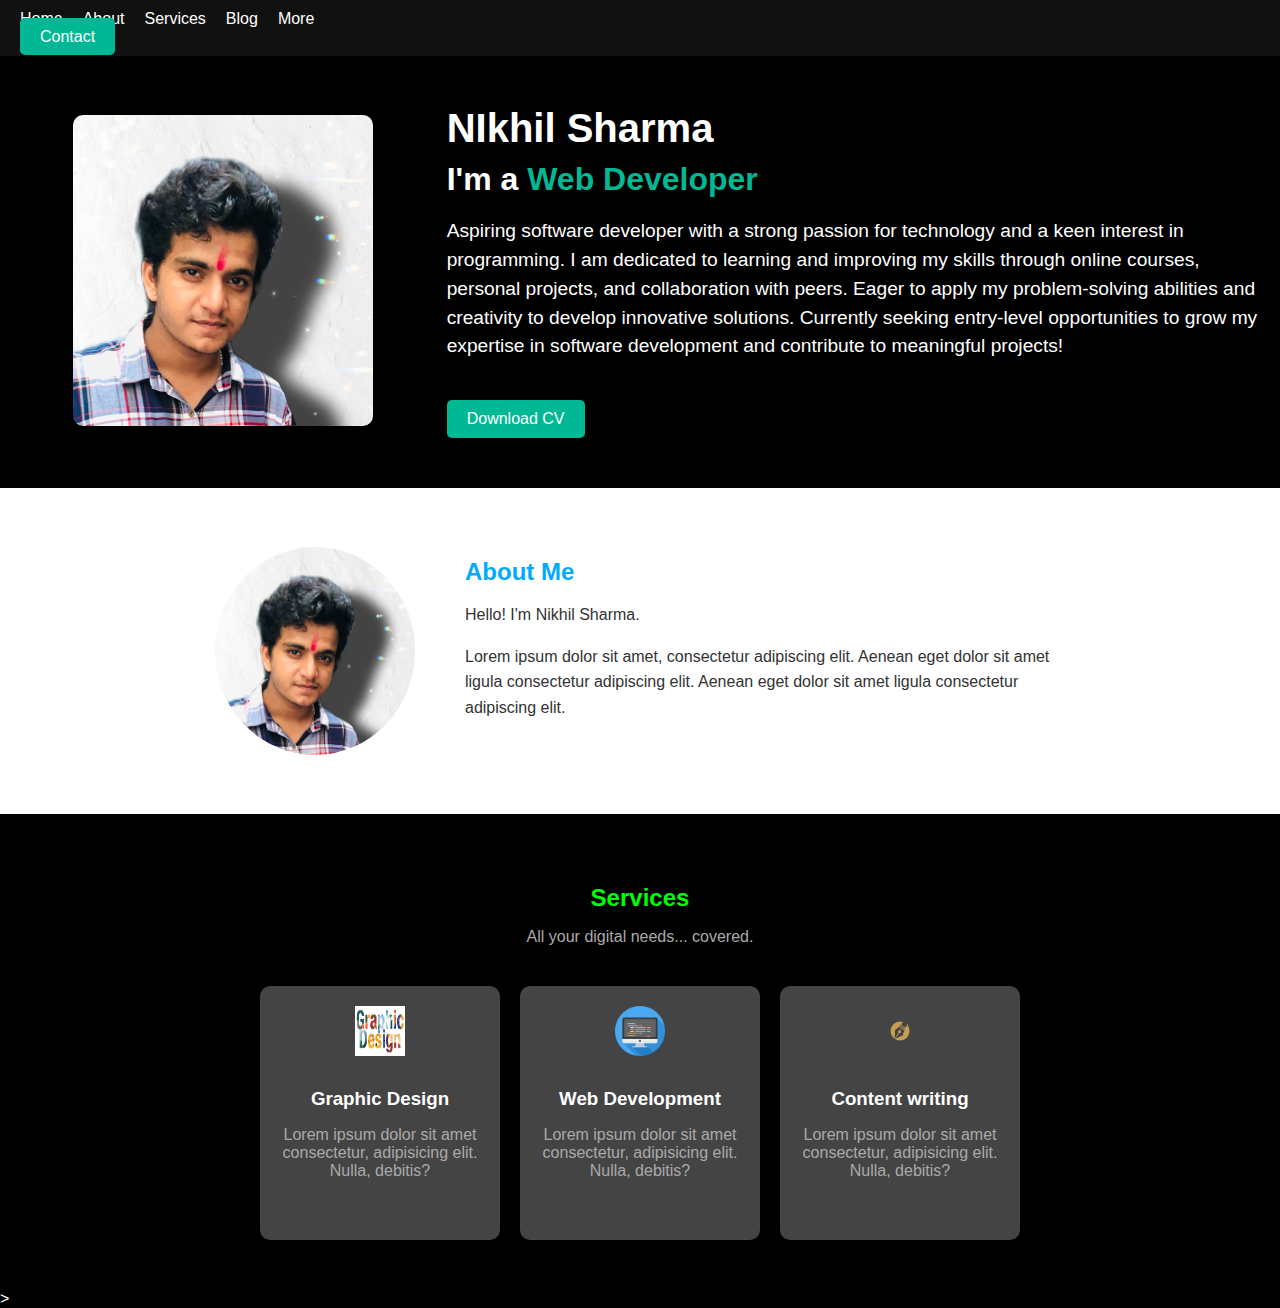
<file: portfolio/index.html>
<!DOCTYPE html>
<html lang="en">
<head>
    <meta charset="UTF-8">
    <meta name="viewport" content="width=device-width, initial-scale=1.0">
    <title> NS Portfolio</title>
    <link rel="stylesheet" href="styles.css">
</head>
<body>
    <header>
        <nav>
            <ul>
                <li><a href="#">Home</a></li>
                <li><a href="#">About</a></li>
                <li><a href="#">Services</a></li>
                <li><a href="#">Blog</a></li>
                <li><a href="#">More</a></li>
            </ul>
            <a href="#" class="contact-btn">Contact</a>
        </nav>
    </header>
    <main>
        <section class="intro">
            <div class="photo">
                <img src="person_1.jpg" alt="NIkhil Sharma">
            </div>
            <div class="intro-text">
                <h1>NIkhil Sharma</h1>
                <h2>I'm a <span class="highlight">Web Developer</span></h2>
                <p> Aspiring software developer with a strong passion for technology and a keen interest in programming. I
                  am dedicated to learning and improving my skills through online courses, personal projects, and
                  collaboration with peers. Eager to apply my problem-solving abilities and creativity to develop innovative
                  solutions. Currently seeking entry-level opportunities to grow my expertise in software development and
                  contribute to meaningful projects!</p>
                <a href="#" class="download-cv">Download CV</a>
            </div>
        </section>
    </main>
     </section> <section class="about-section">
       <img src="person_1.jpg" alt="Profile Picture">
        <div class="content"> <h2>About Me</h2> <p>Hello! I'm Nikhil Sharma.</p> 
          <p>Lorem ipsum dolor sit amet, consectetur adipiscing elit. Aenean eget dolor sit amet ligula consectetur adipiscing elit. Aenean eget dolor sit amet ligula consectetur adipiscing elit.</p> 
          <div class="social-icons">
             <a href="#"><i class="fa fa-globe"></i></a>
             <a href="#"><i class="fa fa-facebook"></i></a> 
             <a href="#"><i class="fa fa-twitter"></i></a> 
             <a href="#"><i class="fa fa-instagram"></i></a>
             </div>
             </div> 
            </section>
          
           </main>
           <section class="services-section">
            <h2>Services</h2>
            <p>All your digital needs... covered.</p>
            <div class="services-container">
                <div class="service-box">
                    <img src="graphic.jpg" alt="Graphic Design Icon">
                    <h3>Graphic Design</h3>
                    <p>Lorem ipsum dolor sit amet consectetur, adipisicing elit. Nulla, debitis?</p>
                </div>
                <div class="service-box">
                    <img src="webdev.png" alt="Web Development Icon">
                    <h3>Web Development</h3>
                    <p>Lorem ipsum dolor sit amet consectetur, adipisicing elit. Nulla, debitis?</p>
                </div>
                <div class="service-box">
                  
                    <img src="pen.png" alt="Content Writing Icon">
                    <h3>Content writing</h3>
                    <p>Lorem ipsum dolor sit amet consectetur, adipisicing elit. Nulla, debitis?</p> </div> </div> </section>>
</body>
</html>
</file>
<file: portfolio/styles.css>
/* styles.css */
body {
    margin: 0;
    font-family: Arial, sans-serif;
    background-color: #000;
    color: #fff;
}

header {
    background-color: #111;
    padding: 10px 20px;
}

nav ul {
    list-style: none;
    padding: 0;
    margin: 0;
    display: flex;
}

nav ul li {
    margin-right: 20px;
}

nav ul li a {
    color: #fff;
    text-decoration: none;
}

.contact-btn {
    background-color: #00b894;
    color: #fff;
    padding: 10px 20px;
    text-decoration: none;
    border-radius: 5px;
}

.intro {
    display: flex;
    align-items: center;
    justify-content: center;
    padding: 50px 20px;
}

.photo {
    flex: 1;
    text-align: center;
}

.photo img {
    width: 100%;
    max-width: 300px;
    height: auto;
    border-radius: 10px;
}

.intro-text {
    flex: 2;
    padding-left: 20px;
}

.intro-text h1 {
    font-size: 2.5em;
    margin: 0;
}

.intro-text h2 {
    font-size: 2em;
    margin: 10px 0;
}

.highlight {
    color: #00b894;
}

.intro-text p {
    font-size: 1.2em;
    line-height: 1.5;
}

.download-cv {
    display: inline-block;
    background-color: #00b894;
    color: #fff;
    padding: 10px 20px;
    text-decoration: none;
    border-radius: 5px;
    margin-top: 20px;
}
/* styles.css */
body {
    margin: 0;
    font-family: Arial, sans-serif;
    background-color: #000;
    color: #fff;
}

header {
    background-color: #111;
    padding: 10px 20px;
}

nav ul {
    list-style: none;
    padding: 0;
    margin: 0;
    display: flex;
}

nav ul li {
    margin-right: 20px;
}

nav ul li a {
    color: #fff;
    text-decoration: none;
}

.contact-btn {
    background-color: #00b894;
    color: #fff;
    padding: 10px 20px;
    text-decoration: none;
    border-radius: 5px;
}

.intro {
    display: flex;
    align-items: center;
    justify-content: center;
    padding: 50px 20px;
}

.photo {
    flex: 1;
    text-align: center;
}

.photo img {
    width: 100%;
    max-width: 300px;
    height: auto;
    border-radius: 10px;
}

.intro-text {
    flex: 2;
    padding-left: 20px;
}

.intro-text h1 {
    font-size: 2.5em;
    margin: 0;
}

.intro-text h2 {
    font-size: 2em;
    margin: 10px 0;
}

.highlight {
    color: #00b894;
}

.intro-text p {
    font-size: 1.2em;
    line-height: 1.5;
}

.download-cv {
    display: inline-block;
    background-color: #00b894;
    color: #fff;
    padding: 10px 20px;
    text-decoration: none;
    border-radius: 5px;
    margin-top: 20px;
}

.about-section {
    display: flex;
    align-items: center;
    justify-content: center;
    padding: 50px;
    background-color: #fff;
    color: #333;
}

.about-section img {
    width: 200px;
    height: auto;
    border-radius: 50%;
    margin-right: 50px;
}

.about-section .content {
    max-width: 600px;
}

.about-section h2 {
    color: #00aaff;
    margin-bottom: 10px;
}

.about-section p {
    color: #333;
    line-height: 1.6;
}

.social-icons {
    margin-top: 20px;
}

.social-icons a {
    text-decoration: none;
    color: #333;
    margin-right: 10px;
    font-size: 20px;
}
.services-section {
    text-align: center;
    padding: 50px 0;
}

.services-section h2 {
    color: #00ff00;
    margin-bottom: 10px;
}

.services-section p {
    color: #aaa;
    margin-bottom: 40px;
}

.services-container {
    display: flex;
    justify-content: center;
    gap: 20px;
}

.service-box {
    background-color: #444;
    padding: 20px;
    border-radius: 10px;
    width: 200px;
    text-align: center;
}

.service-box img {
    width: 50px;
    height: 50px;
    margin-bottom: 10px;
}

.service-box h3 {
    margin-bottom: 10px;
}

.service-box p {
    color: #aaa;
}
</file>
